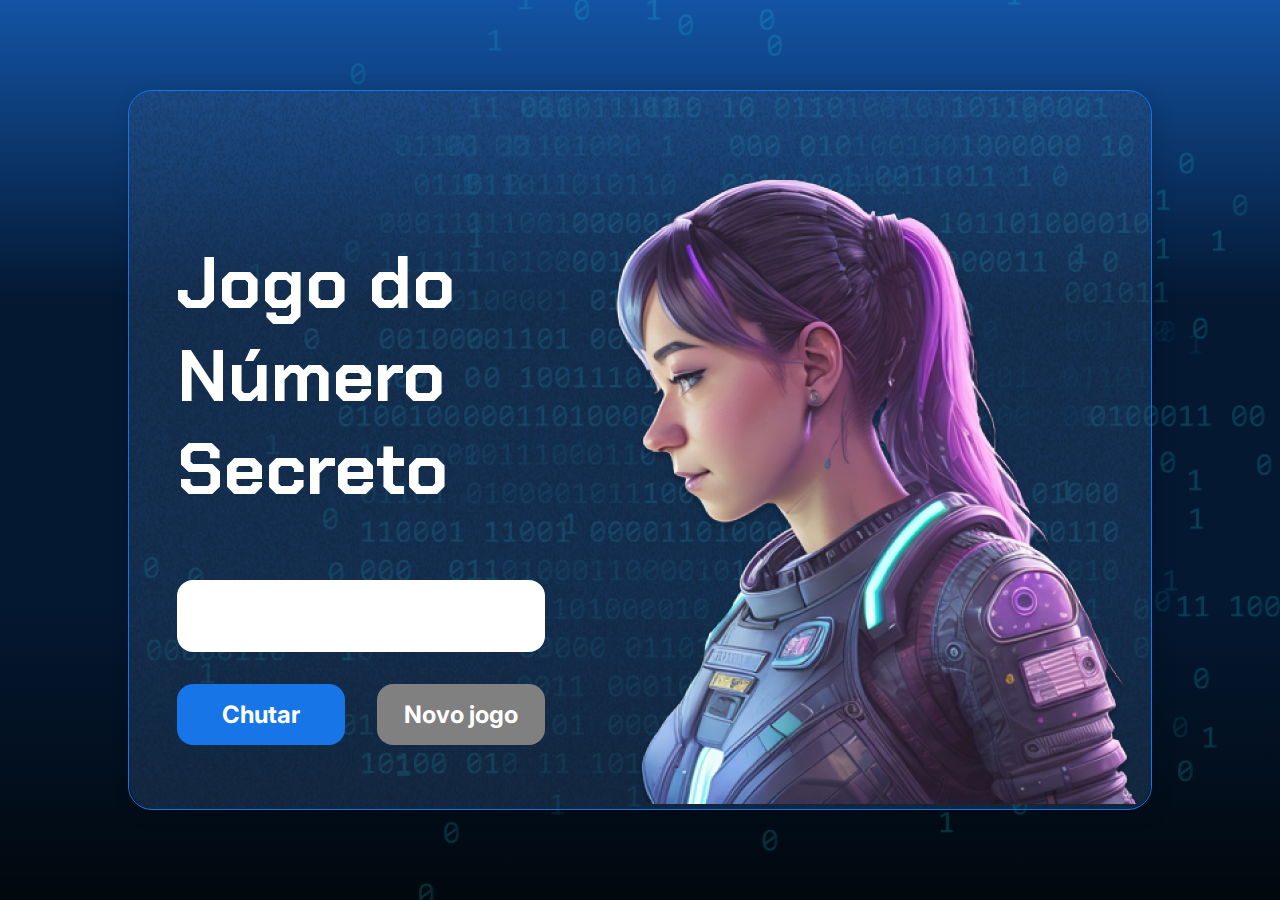
<file: numeroSecreto/index.html>
<!DOCTYPE html>
<html lang="pt-br">

<head>
    <meta charset="UTF-8">
    <meta name="viewport" content="width=device-width, initial-scale=1.0">
    <script src="https://code.responsivevoice.org/responsivevoice.js?key=yypBtnWA"></script>
    <link rel="preconnect" href="https://fonts.googleapis.com">
    <link rel="preconnect" href="https://fonts.gstatic.com" crossorigin>
    <link href="https://fonts.googleapis.com/css2?family=Chakra+Petch:wght@700&family=Inter:wght@400;700&display=swap"
        rel="stylesheet">
    <link rel="stylesheet" href="style.css">
    <title>JS Game</title>
</head>

<body>

    <div class="container">
        <div class="container__conteudo">
            <div class="container__informacoes">
                <div class="container__texto">
                    <h1></h1>
                    <p class="texto__paragrafo"></p>
                </div>
                <input type="number" min="1" max="10" class="container__input">
                <div class="chute container__botoes">
                    <button onclick="verificarChute()" class="container__botao">Chutar</button>
                    <button onclick="reiniciarJogo()" id="reiniciar" class="container__botao" disabled>Novo jogo</button>
                </div>
                <div class="container__texto">
                    <p id="resultado" class="texto__paragrafo"></p>
                </div>
            </div>
            <img src="./img/ia.png" alt="Uma pessoa olhando para a esquerda" class="container__imagem-pessoa" />
        </div>
    </div>




    <script src="app.js" defer></script>
</body>

</html>
</file>
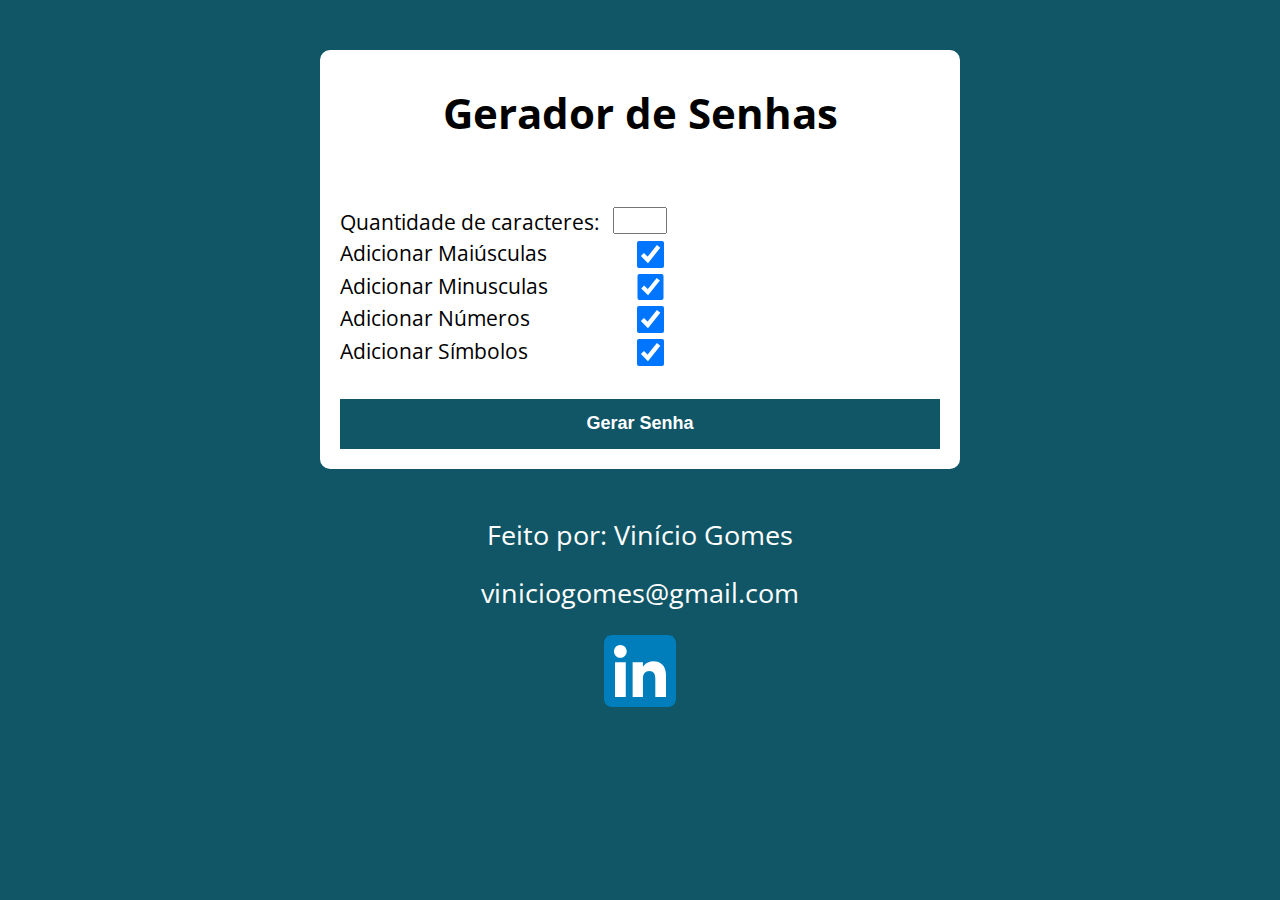
<file: password-generator/index.html>
<!DOCTYPE html>
<html lang="pt-BR">
<head>
  <meta charset="UTF-8">
  <meta name="viewport" content="width=device-width, initial-scale=1.0">
  <title>Gerador de Senhas</title>
</head>
<body>
  <section class="container">
      <h1>Gerador de Senhas</h1>
      <div class="senha-gerada">
        
      </div>
      <div class="opcoes">
        <div class="col">
          <div class="row">
            <label for="inputQtd">Quantidade de caracteres: </label>
            <input type="number" id="inputQtd" class="inputQtd" min="1" max="50">
          </div>
          <div class="row">
            <label for="chk-maiusculas">Adicionar Maiúsculas</label>
            <input type="checkbox" id="chk-maiusculas" class="chk-maiusculas" checked>
          </div>
          <div class="row">
            <label for="chk-minusculas">Adicionar Minusculas</label>
            <input type="checkbox" id="chk-minusculas" class="chk-minusculas" checked>
          </div>
          <div class="row">
            <label for="chk-numeros">Adicionar Números</label>
            <input type="checkbox" id="chk-numeros" class="chk-numeros" checked>
          </div>
          <div class="row">
            <label for="chk-simbolos">Adicionar Símbolos</label>
            <input type="checkbox" id="chk-simbolos" class="chk-simbolos" checked>
          </div>
        </div>
      </div>
      <button class="gerar-senha btn">Gerar Senha</button>
  </section>
  <footer>
    <p>Feito por: Vinício Gomes</p>
    <p><a href="mailto:viniciogomes@gmail.com">viniciogomes@gmail.com</a></p>
    <p><a href="https://www.linkedin.com/in/vinicio-da-silva-gomes/"><img src="./assets/js/a236a02cbeb24525fd3bcf55fc6e41c6.svg"></a></p>
  </footer>
  <script src="./assets/js/bundle.js"></script>
</body>
</html>
</file>
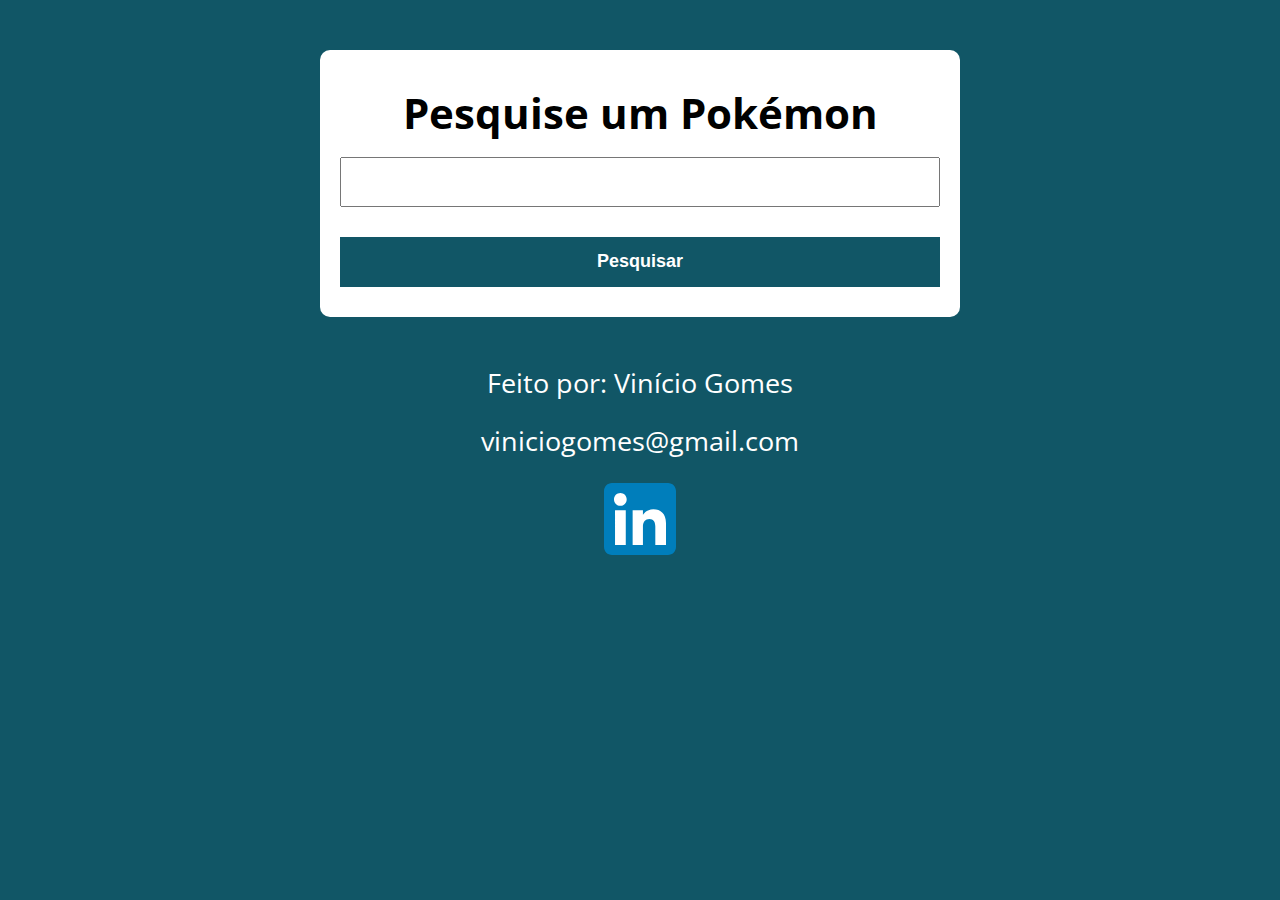
<file: pokemon-search/index.html>
<!DOCTYPE html>
<html lang="pt-BR">
<head>
  <meta charset="UTF-8">
  <meta name="viewport" content="width=device-width, initial-scale=1.0">
  <link rel="shortcut icon" href="./assets/img/favicon.png" type="image/x-icon">
  <link rel="stylesheet" href="./assets/css/style.css">
  <title>Pesquisa Pokémon</title>
</head>
<body>
  <section class="container">
    <h1>Pesquise um Pokémon</h1>
    <form action="" method="get" class="form">
      <input type="text" class="inputPokemon" name="inputPokemon" id="inputPokemon">
      <input type="submit" value="Pesquisar" class="btn">
    </form>
    <div class="resultado">
      
    </div>
  </section>
  <footer>
    <p>Feito por: Vinício Gomes</p>
    <p><a href="mailto:viniciogomes@gmail.com">viniciogomes@gmail.com</a></p>
    <p><a href="https://www.linkedin.com/in/vinicio-da-silva-gomes/"><img src="./assets/img/LinkedIn_icon.svg"></a></p>
  </footer>
  <script src="./assets/js/main.js"></script>
</body>
</html>
</file>
<file: numeroSecreto/style.css>
* {
    box-sizing: border-box;
    margin: 0;
    padding: 0;
    color: white;
}

body {
    background: linear-gradient(#1354A5 0%, #041832 33.33%, #041832 66.67%, #01080E 100%);
    height: 100vh;
    display: flex;
    align-items: center;
    justify-content: center;
}


body::before {
    background-image: url("img/code.png");
    background-repeat: no-repeat;
    background-position: right;
    content: "";
    display: block;
    position: absolute;
    width: 100%;
    height: 100%;
    opacity: 0.4;
}

.container {
    width: 80%;
    height: 80%;
    display: flex;
    align-items: center;
    justify-content: space-between;
    border-radius: 24px;
    border: 1px solid #1875E8;
    box-shadow: 4px 4px 20px 0px rgba(1, 8, 14, 0.15);
    background-image: url("img/Ruido.png");
    background-size: 100% 100%;
    position: relative;
}


.container__conteudo {
    display: flex;
    align-items: center;
    position: absolute;
    bottom: 0;
}

.container__informacoes {
    flex: 1;
    padding: 3rem;
}

.container__botao {
    border-radius: 16px;
    background: #1875E8;
    padding: 16px 24px;
    width: 100%;
    font-size: 24px;
    font-weight: 700;
    border: none;
    margin-top: 2rem;
}

.container__texto {
    margin: 16px 0 16px 0;
}

.container__texto-azul {
    color: #1875E8;
}

.container__input {
    width: 100%;
    height: 72px;
    border-radius: 16px;
    background-color: #FFF;
    border: none;
    color: #1875E8;
    padding: 2rem;
    font-size: 24px;
    font-weight: 700;
    font-family: 'Inter', sans-serif;
}

.container__botoes {
    display: flex;
    gap: 2em;
}

h1 {
    font-family: 'Chakra Petch', sans-serif;
    font-size: 72px;
    padding-bottom: 3rem;
}

p,
button {
    font-family: 'Inter', sans-serif;
}

.texto__paragrafo {
    font-size: 32px;
    font-weight: 400;
}

button:disabled {
    background-color: gray;
}

@media screen and (max-width: 1250px) {

    h1 {
        font-size: 50px;
    }

    .container__botao {
        font-size: 16px;
    }


    .texto__paragrafo {
        font-size: 24px;
    }

    .container__imagem-pessoa {
        display: none;
    }

    .container__conteudo {
        display: block;
        position: inherit;
    }

    .container__informacoes {
        padding: 1rem
    }
}
</file>
<file: pokemon-search/assets/css/style.css>
@import url('https://fonts.googleapis.com/css?family=Open+Sans:400,700&display=swap');
:root {
  --primary-color: rgb(17, 86, 102);
  --primary-color-darker: rgb(9, 48, 56);
}

* {
  box-sizing: border-box;
  outline: 0;
}

body {
  margin: 0;
  padding: 0;
  background: var(--primary-color);
  font-family: 'Open sans', sans-serif;
  font-size: 1.3em;
  line-height: 1.5em;
}

.container {
  max-width: 640px;
  margin: 50px auto;
  background: #fff;
  padding: 20px;
  border-radius: 10px;
}

.container h1 {
  text-align: center;
}

form input, form label, form button {
  display: block;
  width: 100%;
  margin-bottom: 10px;
}

form input {
  font-size: 24px;
  height: 50px;
  padding: 0 20px;
}

form input:focus {
  outline: 1px solid var(--primary-color);
}

form .btn {
  border: none;
  background: var(--primary-color);
  color: #fff;
  font-size: 18px;
  font-weight: 700;
  height: 50px;
  cursor: pointer;
  margin-top: 30px;
}

form button:hover {
  background: var(--primary-color-darker);
}

.erroMsg {
  color: red;
}

form button:hover {
  background: var(--primary-color-darker);
}

.resultado {
  display: flex;
  flex-direction: column;
  justify-content: center;
  align-items: center;
}

.pokemonSprite {
  width: 50%;
  height: 50%;

}

.resultado p {
  font-weight: bold;
}

footer {
  margin: 0;
  background: var(--primary-color);
  font-family: 'Open sans', sans-serif;
  font-size: 1.3em;
  text-align: center;
}

footer > p {
  color: white;
  text-decoration: none;
}

a:link {
  color: white;
  text-decoration: none;
}

a:hover {
  color: cadetblue;
}

@media only screen and (max-width: 768px) {
  /* For mobile phones: */
  p {
    font-size: 1rem;
  }

  img {
    width: 40px;
    height: 40px;
  }
}
</file>
